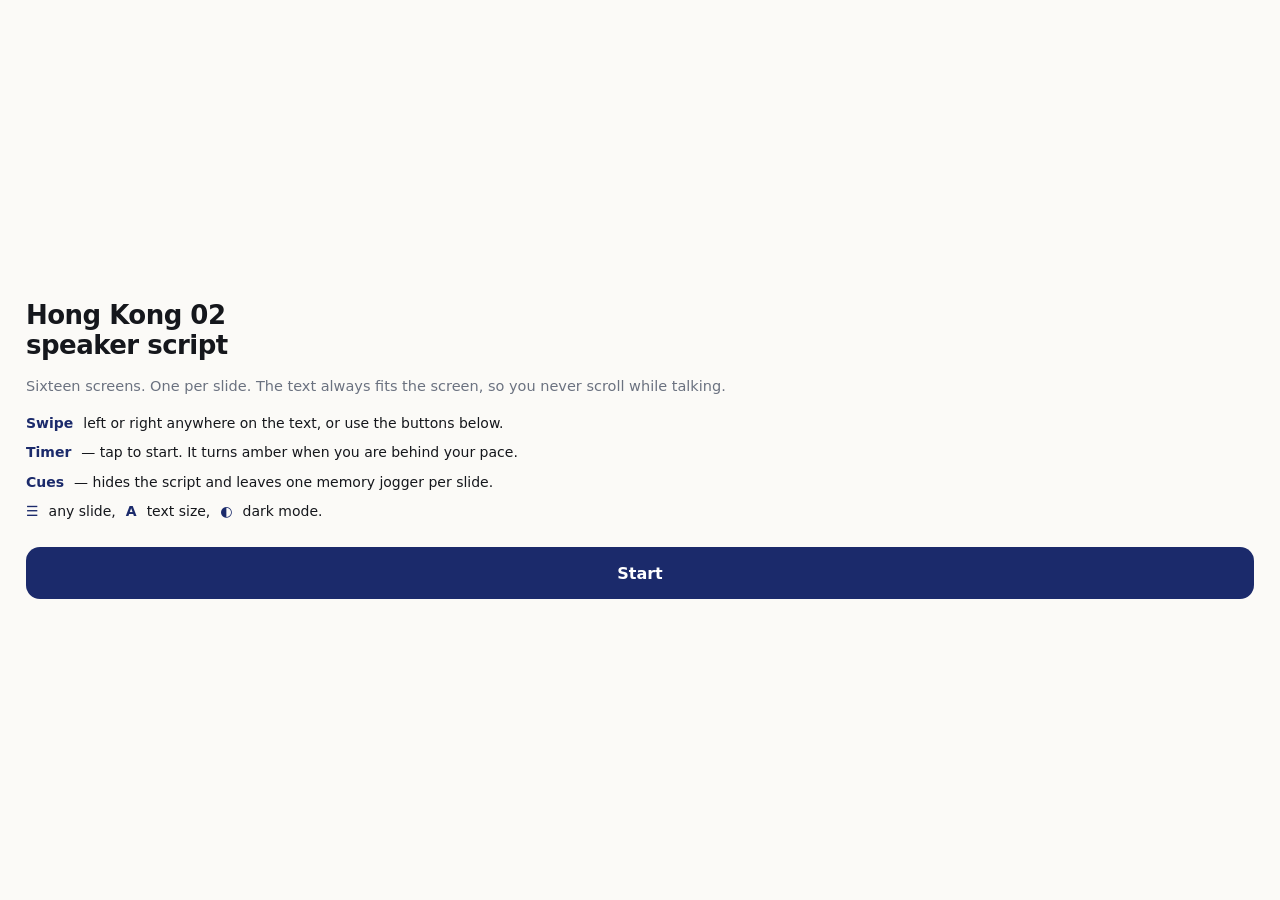
<file: public/speaker.html>
<!doctype html>
<html lang="en" data-theme="auto">
<head>
<meta charset="utf-8">
<meta name="viewport" content="width=device-width, initial-scale=1, viewport-fit=cover">
<meta name="theme-color" content="#1b2a6b">
<meta name="apple-mobile-web-app-capable" content="yes">
<meta name="apple-mobile-web-app-status-bar-style" content="black-translucent">
<meta name="mobile-web-app-capable" content="yes">
<title>HK02 · Speaker Script</title>
<meta name="robots" content="noindex,nofollow">
<style>
  :root{
    --bg:#FBFAF7;
    --fg:#15171C;
    --muted:#6B7280;
    --line:#E4E1D9;
    --card:#FFFFFF;
    --accent:#1B2A6B;
    --p1:#2B4CB8;
    --p2:#B4691E;
    --p3:#A33B2B;
    --dock:#FFFFFF;
    --shadow:0 1px 2px rgba(20,22,28,.06), 0 8px 24px rgba(20,22,28,.06);
    --text:17px;
  }
  [data-theme="dark"]{
    --bg:#0E1116;
    --fg:#E9EAEF;
    --muted:#9096A3;
    --line:#232833;
    --card:#141922;
    --accent:#9DB0FF;
    --p1:#8FA4FF;
    --p2:#E0A45E;
    --p3:#E08A78;
    --dock:#111520;
    --shadow:0 1px 2px rgba(0,0,0,.4), 0 10px 30px rgba(0,0,0,.35);
  }
  *{box-sizing:border-box;-webkit-tap-highlight-color:transparent}
  .script,.cue,.cuescreen{-webkit-touch-callout:none}
  html,body{height:100%}
  body{
    margin:0;
    background:var(--bg);
    color:var(--fg);
    font-family:-apple-system,BlinkMacSystemFont,"SF Pro Text","Segoe UI",system-ui,"PingFang HK","Noto Sans HK",sans-serif;
    overscroll-behavior:none;
    display:flex;
    flex-direction:column;
    height:100vh;
    height:100dvh;
    transition:background .2s ease,color .2s ease;
  }

  /* ---------- top bar ---------- */
  .bar{
    flex:0 0 auto;
    display:flex;
    align-items:center;
    gap:8px;
    padding:calc(env(safe-area-inset-top) + 8px) 12px 8px;
  }
  .spacer{flex:1}
  .icon{
    width:38px;height:38px;border-radius:11px;border:1px solid var(--line);
    background:var(--card);color:var(--fg);font-size:15px;line-height:1;
    display:grid;place-items:center;padding:0;cursor:pointer;
    touch-action:manipulation;
  }
  .icon:active{transform:scale(.96)}
  .count{
    font-variant-numeric:tabular-nums;
    font-size:12.5px;letter-spacing:.06em;color:var(--muted);
    padding:0 2px;
  }
  .count b{color:var(--fg);font-weight:600}
  .tgt{margin-left:9px;padding-left:9px;border-left:1px solid var(--line);
       font-size:11px;letter-spacing:.02em;color:var(--muted)}

  .progress{flex:0 0 auto;height:3px;background:var(--line);margin:0 12px;border-radius:2px;overflow:hidden}
  .progress i{display:block;height:100%;width:0;background:var(--accent);border-radius:2px;transition:width .25s ease}

  /* ---------- slide ---------- */
  main{
    flex:1 1 auto;min-height:0;
    display:flex;flex-direction:column;
    padding:14px 20px 0;
  }
  .kicker{
    display:flex;align-items:center;gap:10px;
    font-size:10.5px;letter-spacing:.13em;text-transform:uppercase;font-weight:700;
    color:var(--part,var(--accent));
    margin-bottom:8px;
  }
  .kicker .dot{width:6px;height:6px;border-radius:50%;background:currentColor;flex:0 0 auto}
  .kicker .pt{flex:1;min-width:0;overflow:hidden;text-overflow:ellipsis;white-space:nowrap}
  .cues-btn{
    flex:0 0 auto;
    font:inherit;letter-spacing:.06em;font-size:9.5px;
    padding:5px 9px;border-radius:99px;cursor:pointer;
    border:1px solid currentColor;background:transparent;color:inherit;
    opacity:.65;
  }
  .cues-btn[aria-pressed="true"]{opacity:1;background:currentColor}
  .cues-btn[aria-pressed="true"] span{color:var(--bg);mix-blend-mode:normal}
  .cues-btn span{display:inline-block}

  h1{
    margin:0 0 10px;
    font-size:23px;line-height:1.18;letter-spacing:-.015em;font-weight:700;
    color:var(--fg);
  }
  .cue{
    margin:0 0 12px;padding:9px 12px;
    border-left:3px solid var(--part,var(--accent));
    background:color-mix(in srgb, var(--part,var(--accent)) 8%, transparent);
    border-radius:0 8px 8px 0;
    font-size:13.5px;line-height:1.4;color:var(--fg);opacity:.9;
  }
  .cue b{font-weight:600;letter-spacing:.1em;font-size:9.5px;text-transform:uppercase;display:block;margin-bottom:3px;color:var(--part,var(--accent))}

  .script{
    flex:1 1 auto;min-height:0;overflow-y:auto;
    font-size:var(--text);
    line-height:1.62;
    letter-spacing:.002em;
    padding-bottom:6px;
    -webkit-overflow-scrolling:touch;
  }
  .script p{margin:0 0 .78em}
  .script p:last-child{margin-bottom:0}
  .script.solo{display:flex;align-items:center}

  /* cue-only mode */
  body.cues .script,
  body.cues .cue{display:none}
  body.cues .cuescreen{
    position:relative;flex:1 1 auto;min-height:0;
    display:flex;flex-direction:column;justify-content:center;gap:16px;
    padding:0 0 40px;
  }
  .cuescreen{display:none}
  .cuescreen .big{
    font-size:clamp(23px,6.6vw,30px);line-height:1.32;font-weight:650;letter-spacing:-.012em;
  }
  .cuescreen .meta{
    font-size:10.5px;color:var(--muted);letter-spacing:.13em;text-transform:uppercase;font-weight:700;
  }
  .cuescreen .meta b{color:var(--part,var(--accent))}
  .cuescreen .tap{
    position:absolute;left:0;bottom:6px;
    font-size:11.5px;color:var(--muted);letter-spacing:.04em;
  }

  /* ---------- dock ---------- */
  .dock{
    flex:0 0 auto;
    display:flex;align-items:center;gap:10px;
    padding:10px 12px calc(env(safe-area-inset-bottom) + 10px);
    border-top:1px solid var(--line);
    background:var(--dock);
  }
  .dock button{
    font:inherit;border:0;cursor:pointer;touch-action:manipulation;
    border-radius:14px;height:52px;display:grid;place-items:center;
  }
  .nav{
    width:52px;flex:0 0 auto;background:transparent;color:var(--fg);
    border:1px solid var(--line) !important;font-size:19px;
  }
  .nav:disabled{opacity:.28}
  .timer{
    flex:1 1 auto;background:transparent;color:var(--fg);
    font-variant-numeric:tabular-nums;font-size:19px;letter-spacing:.02em;
    display:flex;align-items:center;justify-content:center;gap:9px;
  }
  .timer .t{font-weight:600}
  .timer .dotpace{width:7px;height:7px;border-radius:50%;background:var(--line);transition:background .3s}
  .timer.pace-ahead .dotpace{background:#2E9E6B}
  .timer.pace-behind .dotpace{background:#C8871A}
  .next{
    flex:0 0 auto;padding:0 20px;background:var(--accent);color:#fff;
    font-size:15px;font-weight:600;letter-spacing:.01em;
  }
  .next:active{filter:brightness(.94)}

  /* ---------- sheet ---------- */
  .sheet{
    position:fixed;inset:0;z-index:40;
    background:rgba(10,12,16,.62);
    display:flex;align-items:flex-end;
    opacity:0;pointer-events:none;transition:opacity .18s ease;
    -webkit-backdrop-filter:blur(2px);backdrop-filter:blur(2px);
  }
  .sheet.open{opacity:1;pointer-events:auto}
  .panel{
    width:100%;max-height:82vh;max-height:82dvh;
    background:var(--bg);
    border-radius:20px 20px 0 0;
    padding:6px 0 calc(env(safe-area-inset-bottom) + 8px);
    transform:translateY(14px);transition:transform .2s ease;
    box-shadow:0 -8px 40px rgba(0,0,0,.25);
    display:flex;flex-direction:column;
  }
  .sheet.open .panel{transform:none}
  .handle{width:38px;height:4px;border-radius:99px;background:var(--line);margin:8px auto 12px}
  .panel h2{font-size:11px;letter-spacing:.14em;text-transform:uppercase;color:var(--muted);margin:0 20px 10px;font-weight:700}
  .panel h2 span{letter-spacing:.04em;font-weight:600;opacity:.75}
  .panel h2 span::before{content:"·";margin-right:6px}
  .rows{overflow-y:auto;padding:0 10px}
  .row{
    display:flex;gap:12px;align-items:flex-start;
    padding:11px 12px;border-radius:12px;cursor:pointer;
    border:0;background:transparent;width:100%;text-align:left;font:inherit;color:inherit;
  }
  .row:active{background:var(--line)}
  .row .n{
    flex:0 0 26px;font-size:11.5px;font-weight:700;color:var(--muted);
    font-variant-numeric:tabular-nums;padding-top:2px;letter-spacing:.03em;
  }
  .row .txt{min-width:0}
  .row .ttl{display:block;font-size:14px;line-height:1.3;font-weight:600}
  .row .sub{display:block;font-size:11.5px;color:var(--muted);line-height:1.35;margin-top:3px}
  .row[aria-current="true"]{background:color-mix(in srgb, var(--accent) 10%, transparent)}
  .row[aria-current="true"] .n{color:var(--accent)}
  .parthead{
    font-size:10px;letter-spacing:.13em;text-transform:uppercase;font-weight:700;
    padding:14px 12px 6px;color:var(--pc,var(--accent));
  }
  .sheet-foot{
    display:flex;gap:10px;padding:12px 20px 4px;border-top:1px solid var(--line);margin-top:6px;
  }
  .ghost{
    flex:1;height:44px;border-radius:12px;border:1px solid var(--line);
    background:transparent;color:var(--fg);font:inherit;font-size:13px;cursor:pointer;
  }

  /* ---------- toast / intro ---------- */
  .toast{
    position:fixed;left:50%;bottom:calc(env(safe-area-inset-bottom) + 84px);
    transform:translate(-50%,10px);
    background:var(--fg);color:var(--bg);
    padding:9px 15px;border-radius:99px;font-size:12.5px;letter-spacing:.02em;
    opacity:0;pointer-events:none;transition:.2s ease;z-index:60;white-space:nowrap;
  }
  .toast.show{opacity:1;transform:translate(-50%,0)}

  .intro{
    position:fixed;inset:0;z-index:70;background:var(--bg);
    display:flex;flex-direction:column;justify-content:center;
    padding:calc(env(safe-area-inset-top) + 24px) 26px calc(env(safe-area-inset-bottom) + 24px);
    gap:14px;
  }
  .intro[hidden]{display:none}
  .intro h3{margin:0;font-size:26px;letter-spacing:-.02em;line-height:1.15}
  .intro p{margin:0;font-size:14.5px;line-height:1.55;color:var(--muted)}
  .intro ul{margin:2px 0 6px;padding:0;list-style:none;display:flex;flex-direction:column;gap:9px}
  .intro li{font-size:14px;line-height:1.45;display:flex;gap:10px}
  .intro li b{flex:0 0 auto;font-weight:700;color:var(--accent)}
  .intro .go{
    margin-top:6px;height:52px;border-radius:14px;border:0;background:var(--accent);color:#fff;
    font:inherit;font-size:16px;font-weight:600;cursor:pointer;
  }
</style>
</head>
<body>
<noscript>
  <div style="position:fixed;inset:0;z-index:99;background:#FBFAF7;color:#15171C;
              font:16px/1.5 -apple-system,system-ui,sans-serif;padding:40px 28px">
    <h1 style="font-size:22px;margin:0 0 12px">This file needs JavaScript</h1>
    <p style="margin:0 0 12px">You are seeing this because the preview is blocking scripts.
    Open the page in Safari instead of the file preview, or use the hosted link.</p>
    <p style="margin:0;color:#6B7280;font-size:14px">The script text is still readable below.</p>
  </div>
</noscript>

<header class="bar">
  <button class="icon" id="btnList" aria-label="All slides">☰</button>
  <div class="count"><b id="cur">1</b> / <span id="tot">16</span><span class="tgt" id="tgt">0:00</span></div>
  <div class="spacer"></div>
  <button class="icon" id="btnFont" aria-label="Text size">A</button>
  <button class="icon" id="btnTheme" aria-label="Light or dark">◐</button>
</header>

<div class="progress"><i id="bar"></i></div>

<main id="viewport">
  <div class="kicker">
    <span class="dot"></span>
    <span class="pt" id="partName"></span>
    <button class="cues-btn" id="btnCues" aria-pressed="false"><span>Cues</span></button>
  </div>
  <h1 id="title"></h1>
  <p class="cue" id="cue"></p>
  <div class="script" id="script"></div>

  <div class="cuescreen" id="cuescreen">
    <div class="meta" id="cueMeta"></div>
    <div class="big" id="cueBig"></div>
    <div class="tap" id="cueHint">Tap anywhere to advance</div>
  </div>
</main>

<nav class="dock">
  <button class="nav" id="prev" aria-label="Previous slide">◀</button>
  <button class="timer" id="timer" aria-label="Timer: tap to start or pause, long press to reset">
    <span class="dotpace" id="pace"></span><span class="t" id="clock">0:00</span>
  </button>
  <button class="next" id="next">Next ▶</button>
</nav>

<div class="sheet" id="sheet" role="dialog" aria-modal="true" aria-label="All slides">
  <div class="panel">
    <div class="handle"></div>
    <h2>All slides <span id="sheetTotal"></span></h2>
    <div class="rows" id="rows"></div>
    <div class="sheet-foot">
      <button class="ghost" id="btnReset">Reset timer &amp; start over</button>
    </div>
  </div>
</div>

<div class="toast" id="toast"></div>

<div class="intro" id="intro" hidden>
  <h3>Hong Kong 02<br>speaker script</h3>
  <p><span id="introCount">Sixteen</span> screens. One per slide. The text always fits the screen, so you never scroll while talking.</p>
  <ul>
    <li><b>Swipe</b> left or right anywhere on the text, or use the buttons below.</li>
    <li><b>Timer</b> — tap to start. It turns amber when you are behind your pace.</li>
    <li><b>Cues</b> — hides the script and leaves one memory jogger per slide.</li>
    <li><b>☰</b> any slide, <b>A</b> text size, <b>◐</b> dark mode.</li>
  </ul>
  <button class="go" id="btnGo">Start</button>
</div>

<script>
/* ------------------------------------------------------------------ data */
const PARTS = [
  { id: 1, name: "Part 1 · Technical Implementation", color: "var(--p1)" },
  { id: 2, name: "Part 2 · Portal Showcase",          color: "var(--p2)" },
  { id: 3, name: "Part 3 · The Educational Reveal",   color: "var(--p3)" }
];

const SLIDES = [
  {
    n: "10", part: 1, title: "Technical Implementation Overview",
    cue: "Handover from Bowie. One sentence, then move.",
    ps: [`Okay, thank you Bowie and I will take it from here.`]
  },
  {
    n: "11", part: 1, title: "Technical Implementation Overview",
    cue: "Name the four: plan, design, code, launch.",
    ps: [`I am Emidio and I am going to discuss the process and Gen AI tools involved in the making of the fake news website - Hong Kong 02.`,
         `As our team is from a non-technical background, we deploy three Gen AI tools and one platform to assist us with the making of the website. So we used a 4-step cyclical setup: Gemini for the plan, Figma for the design, DeepSeek for the code, and Vercel to get it live and ready.`]
  },
  {
    n: "12", part: 1, title: "Step 1 - Gemini (Product Specialist)",
    cue: "Second pair of eyes → feasibility → PRD.",
    ps: [`We kicked off the development process with Gemini. In our project, Gemini first provided us with a second pair of eyes and functioned as a product specialist.`,
         `It mainly helped us assess the feasibility of the project, our ideas and turn our idea into a comprehensive PRD (product requirement document) note containing the UI, UX, Features and content ideas of our website. The note is later passed to other Gen AI's tools for full development.`]
  },
  {
    n: "13", part: 1, title: "Step 1 - Gemini (Product Specialist)",
    cue: "Point at the prompt, then the PRD. “We can edit it.”",
    ps: [`We have also attached the dialogue between us and Gemini. As you can see, the PRD output by Gemini is adhering with what we intended to create and we get to modify the prd note if needed.`]
  },
  {
    n: "14", part: 1, title: "Step 2 - Figma Make (UI/UX Designer)",
    cue: "PRD in, screens out. Prompt-driven.",
    ps: [`After generating the PRD note, it was passed to Figma Make to generate the initial UI/UX design of the website.`,
         `Figma Make functions as a UI/ UX designer for us and it is a strong starting point for us as it can generate designs based on a string of prompts. We also get to experiment with different draft screens and make changes if needed.`]
  },
  {
    n: "15", part: 1, title: "Step 2 - Figma Make (UI/UX Designer)",
    cue: "HK01 is the reference — familiarity is the lesson.",
    ps: [`Figma Make can also generate the assets required for frontend development.`,
         `As shared in previous sections, the website is for local secondary school students and hence the website is created mimic famous local news website - 香港01 Hong Kong 01 and we named it Hong Kong 02.`,
         `After our group confirmed the UI UX design, the files and UI UX ideas generated by Figma Make was later passed to DeepSeek Harness for full development.`]
  },
  {
    n: "16", part: 1, title: "Step 3 - DeepSeek Harness (Full Stack Developer)",
    cue: "Design → working site. Localhost was our first look.",
    ps: [`Once the design was locked in, we used DeepSeek Harness to turn the Figma prototype into an actual product. The UI UX design and asset files generated by Figma Make were inputted into the Deepseek Harness.`,
         `At this stage, Deepseek Harness functions as a full stack developer to develop the full website based on the provided files. A live demo was also deployed on the local host which enabled us to see it in action.`,
         `The use of deepseek harness is important as it enabled us to see the website in action and reflect if the current design is user friendly and able to achieve our intended learning goals.`]
  },
  {
    n: "17", part: 1, title: "Step 4 - Vercel (Server & Launch)",
    cue: "Code → GitHub → Vercel. A real URL, not slides.",
    ps: [`Last but not least, we pushed the code to GitHub and deployed it on Vercel. We didn't want this to just be boring slides for the students—we wanted it to be an actual website students could open on your phone. Vercel gave us a live, hyper-realistic fake news site ready for the classroom.`]
  },
  {
    n: "18", part: 1, title: "Step 4 - Vercel (Server & Launch)",
    cue: "Repo first. Everything starts here.",
    ps: [`The files created by Deepseek Harness were first uploaded to GitHub as a repository.`]
  },
  {
    n: "19", part: 1, title: "Step 4 - Vercel (Server & Launch)",
    cue: "Push to Vercel = live.",
    ps: [`It was then pushed to Vercel and deployed live, making the website fully operational.`]
  },
  {
    n: "20", part: 1, title: "Step 4 - Vercel (Server & Launch)",
    cue: "Same site on a student's phone; changes redeploy automatically.",
    ps: [`We then had access to the website and were able to check how it will look when on the students' device. As you all may notice, changes maybe made based on curriculum changes.`,
         `We have also connected Deepseek harness with github and vercel, any subsequent changes made in the GitHub repository were instantly pushed to Vercel, ensuring a timely deployment.`]
  },
  {
    n: "21", part: 2, title: "Showcase Part 1 - Science News & Health Scares",
    cue: "Two science cases: health scare, storm cover-up.",
    ps: [`So, how does it look in action? As shared by Zoe, 80.9% of students use the internet on a timely basis and we added fictional articles related to STEAM subjects.`,
         `Let us show you two examples. In our Science section, we've got fictional articles like the 'WhatsApp Dark Mode Retina Damage' hoax and a 'Super Typhoon Omega' cover-up.`]
  },
  {
    n: "22", part: 2, title: "Showcase Part 2 - Technology & Outrage Bait",
    cue: "Two tech cases: fear for money, anger about identity.",
    ps: [`In the Tech section, we put up stories about 'Exploding 5G Earbuds' and 'Instagram Banning HK Slang.' This is pure algorithmic outrage bait.`,
         `These articles are intended to show how scammers prey on health anxiety and storm panics just for clicks.`]
  },
  {
    n: "23", part: 3, title: "Showcase Part 3 - The Warning Message",
    cue: "Warning only at Share — catch them in the act.",
    ps: [`We also added the warning message into the Hong Kong 02 website. The site acts totally normal until you actually hit 'Share.'`,
         `Why? Because we wanted to simulate what happens when you spread fake news in real life. We catch the students in the act to encourage students to stop, think and reflect when sharing news articles in real life.`]
  },
  {
    n: "23", part: 3, title: "The 3-Part Vaccine Structure", sub: "second screen numbered 23",
    cue: "Halt → Hook → Remedies. A vaccine, not a scold.",
    ps: [`We can think of this popup as a digital vaccine. First, The Halt: it literally stops you in your tracks and breaks the illusion.`,
         `Secondly, The Psychological Hook: it doesn't just say 'this is fake.' It tells you exactly why you fell for it, like pointing out how the AI played on your fears.`,
         `And thirdly, The Remedies: it switches from tricking you to teaching you, giving you steps to spot the lies. Overall, this is intended to bring students into a cyclical thinking of whether the news article they come across are legitimate.`]
  },
  {
    n: "24", part: 3, title: "Conclusion to the Showcase",
    cue: "Close: AI makes faking easy; thinking is the defence.",
    ps: [`To wrap it up, by mixing an AI-generated site with this sudden 'gotcha' moment, 'Hong Kong 02' is intended to prove that even though AI makes faking the truth ridiculously easy, our best defense is still just our own critical thinking in today's rapidly developing digitalized world.`]
  }
];

/* ------------------------------------------------------------------ state */
const WPM = 140;
const LS = "hk02.script.v1";
let state = { idx: 0, scale: 1, cues: false, theme: "auto", elapsed: 0, running: false, seen: false };

try { Object.assign(state, JSON.parse(localStorage.getItem(LS) || "{}")); } catch (e) {}
state.running = false;

const $ = (id) => document.getElementById(id);
const el = {
  cur: $("cur"), tot: $("tot"), tgt: $("tgt"), bar: $("bar"), partName: $("partName"), title: $("title"),
  cue: $("cue"), script: $("script"), cuescreen: $("cuescreen"), cueBig: $("cueBig"),
  cueMeta: $("cueMeta"), cueHint: $("cueHint"), clock: $("clock"), pace: $("pace"), timer: $("timer"),
  prev: $("prev"), next: $("next"), sheet: $("sheet"), rows: $("rows"), toast: $("toast"),
  intro: $("intro"), viewport: $("viewport")
};

function words(s) {
  return s.ps.join(" ").trim().split(/\s+/).length;
}
function target(s) {
  return Math.round((words(s) / WPM) * 60);
}
function mmss(sec) {
  sec = Math.max(0, Math.round(sec));
  return Math.floor(sec / 60) + ":" + String(sec % 60).padStart(2, "0");
}
function expected(idx) {
  let t = 0;
  for (let i = 0; i <= idx; i++) t += (words(SLIDES[i]) / WPM) * 60;
  return t;
}

/* ------------------------------------------------------------------ render */
function render() {
  const s = SLIDES[state.idx];
  const part = PARTS[s.part - 1];

  document.documentElement.style.setProperty("--part", part.color);
  el.partName.textContent = part.name;
  el.title.textContent = s.title;
  el.cue.innerHTML = "<b>Say this like</b>" + s.cue;

  el.script.textContent = "";
  s.ps.forEach((p) => {
    const node = document.createElement("p");
    node.textContent = p;
    el.script.appendChild(node);
  });

  el.cueBig.textContent = s.cue;
  el.cueMeta.innerHTML = "<b>Slide " + s.n + "</b> · target " + mmss(target(s)) + " · " + words(s) + " words";
  el.cueHint.textContent = "Tap anywhere to advance";

  document.body.classList.toggle("cues", state.cues);
  $("btnCues").setAttribute("aria-pressed", String(state.cues));

  el.cur.textContent = state.idx + 1;
  el.tot.textContent = SLIDES.length;
  el.tgt.textContent = mmss(target(s));
  el.bar.style.width = ((state.idx + 1) / SLIDES.length) * 100 + "%";
  el.prev.disabled = state.idx === 0;
  el.next.textContent = state.idx === SLIDES.length - 1 ? "Finish" : "Next ▶";

  try { localStorage.setItem(LS, JSON.stringify(state)); } catch (e) {}
  requestAnimationFrame(fit);
  window.scrollTo(0, 0);
}

/* text always fits the screen */
function fit() {
  const box = el.script;
  box.style.fontSize = "";
  let base = 17;
  let lo = 11, hi = 25;
  for (let i = 0; i < 12; i++) {
    const mid = (lo + hi) / 2;
    box.style.fontSize = mid * state.scale + "px";
    if (box.scrollHeight <= box.clientHeight + 1) { base = mid; lo = mid; } else { hi = mid; }
    if (hi - lo < 0.2) break;
  }
  box.style.fontSize = Math.max(11, base) * state.scale + "px";
}

/* ------------------------------------------------------------------ nav */
function go(delta) {
  const next = Math.min(SLIDES.length - 1, Math.max(0, state.idx + delta));
  if (next === state.idx) return;
  state.idx = next;
  render();
  if (navigator.vibrate) navigator.vibrate(6);
}

el.prev.addEventListener("click", () => go(-1));
el.next.addEventListener("click", () => go(1));

document.addEventListener("keydown", (e) => {
  if (e.key === "ArrowRight" || e.key === " " || e.key === "PageDown") { e.preventDefault(); go(1); }
  if (e.key === "ArrowLeft" || e.key === "PageUp") { e.preventDefault(); go(-1); }
  if (e.key === "c") toggleCues();
  if (e.key === "l") toggleSheet();
  if (e.key === "t") toggleTimer();
  if (e.key === "Escape") el.sheet.classList.remove("open");
});

/* swipe */
let tx = 0, ty = 0, tt = 0;
el.viewport.addEventListener("touchstart", (e) => {
  if (e.touches.length !== 1) return;
  tx = e.touches[0].clientX; ty = e.touches[0].clientY; tt = Date.now();
}, { passive: true });

el.viewport.addEventListener("touchend", (e) => {
  const t = e.changedTouches[0];
  const dx = t.clientX - tx, dy = t.clientY - ty;
  if (Date.now() - tt > 900) return;
  if (Math.abs(dx) < 55 || Math.abs(dx) < Math.abs(dy) * 1.3) return;
  go(dx < 0 ? 1 : -1);
}, { passive: true });

/* ------------------------------------------------------------------ cues */
function toggleCues() {
  state.cues = !state.cues;
  document.body.classList.toggle("cues", state.cues);
  $("btnCues").setAttribute("aria-pressed", String(state.cues));
  toast(state.cues ? "Cue mode — script hidden" : "Script visible");
  try { localStorage.setItem(LS, JSON.stringify(state)); } catch (e) {}
  requestAnimationFrame(fit);
}
$("btnCues").addEventListener("click", toggleCues);
$("cuescreen").addEventListener("click", () => { if (state.cues) go(1); });

/* ------------------------------------------------------------------ timer */
let tick = null;
function paintClock() {
  el.clock.textContent = mmss(state.elapsed);
  const exp = expected(state.idx);
  const diff = state.elapsed - exp;
  el.timer.classList.toggle("pace-behind", state.running && diff > 20);
  el.timer.classList.toggle("pace-ahead", state.running && diff < -20);
}
function startTimer() {
  if (state.running) return;
  state.running = true;
  const t0 = Date.now() - state.elapsed * 1000;
  tick = setInterval(() => {
    state.elapsed = (Date.now() - t0) / 1000;
    paintClock();
  }, 250);
  paintClock();
}
function pauseTimer() {
  state.running = false;
  clearInterval(tick); tick = null;
  paintClock();
}
function toggleTimer() { state.running ? pauseTimer() : startTimer(); }

let pressTimer = null, longPressed = false;
el.timer.addEventListener("pointerdown", () => {
  longPressed = false;
  pressTimer = setTimeout(() => {
    longPressed = true;
    state.elapsed = 0; state.running = false; clearInterval(tick); tick = null;
    paintClock(); toast("Timer reset");
    try { localStorage.setItem(LS, JSON.stringify(state)); } catch (e) {}
  }, 700);
});
el.timer.addEventListener("pointerup", () => {
  clearTimeout(pressTimer);
  if (!longPressed) toggleTimer();
});
el.timer.addEventListener("pointercancel", () => clearTimeout(pressTimer));
el.timer.addEventListener("pointerleave", () => clearTimeout(pressTimer));

/* ------------------------------------------------------------------ sheet */
function buildRows() {
  el.rows.innerHTML = "";
  const totalSec = SLIDES.reduce((a, s) => a + target(s), 0);
  document.getElementById("sheetTotal").textContent =
    SLIDES.length + " screens · about " + mmss(totalSec);
  let currentPart = 0;
  SLIDES.forEach((s, i) => {
    if (s.part !== currentPart) {
      currentPart = s.part;
      const p = document.createElement("div");
      p.className = "parthead";
      p.style.setProperty("--pc", PARTS[s.part - 1].color);
      p.textContent = PARTS[s.part - 1].name;
      el.rows.appendChild(p);
    }
    const b = document.createElement("button");
    b.className = "row";
    b.setAttribute("aria-current", String(i === state.idx));
    b.innerHTML = `<span class="n">${s.n}</span><span class="txt"><span class="ttl"></span><span class="sub"></span></span>`;
    b.querySelector(".ttl").textContent = s.title;
    b.querySelector(".sub").textContent = s.cue;
    b.addEventListener("click", () => { state.idx = i; render(); el.sheet.classList.remove("open"); });
    el.rows.appendChild(b);
  });
}
function toggleSheet() {
  const open = el.sheet.classList.toggle("open");
  if (open) buildRows();
}
$("btnList").addEventListener("click", toggleSheet);
el.sheet.addEventListener("click", (e) => { if (e.target === el.sheet) el.sheet.classList.remove("open"); });

$("btnReset").addEventListener("click", () => {
  state.idx = 0; state.elapsed = 0; pauseTimer(); render(); paintClock();
  el.sheet.classList.remove("open"); toast("Back to slide 10");
});

/* ------------------------------------------------------------------ font / theme */
const SCALES = [0.9, 1, 1.12, 1.25];
$("btnFont").addEventListener("click", () => {
  const i = SCALES.indexOf(state.scale);
  state.scale = SCALES[(i + 1) % SCALES.length];
  toast("Text " + Math.round(state.scale * 100) + "%");
  try { localStorage.setItem(LS, JSON.stringify(state)); } catch (e) {}
  requestAnimationFrame(fit);
});

function applyTheme() {
  const dark = state.theme === "dark" ||
    (state.theme === "auto" && window.matchMedia("(prefers-color-scheme: dark)").matches);
  document.documentElement.setAttribute("data-theme", dark ? "dark" : "light");
  document.querySelector('meta[name="theme-color"]').setAttribute("content", dark ? "#0E1116" : "#1B2A6B");
}
$("btnTheme").addEventListener("click", () => {
  const dark = document.documentElement.getAttribute("data-theme") === "dark";
  state.theme = dark ? "light" : "dark";
  applyTheme();
  toast(dark ? "Light" : "Dark");
  try { localStorage.setItem(LS, JSON.stringify(state)); } catch (e) {}
});
window.matchMedia("(prefers-color-scheme: dark)").addEventListener("change", () => {
  if (state.theme === "auto") applyTheme();
});

/* ------------------------------------------------------------------ misc */
let toastTimer;
function toast(msg) {
  el.toast.textContent = msg;
  el.toast.classList.add("show");
  clearTimeout(toastTimer);
  toastTimer = setTimeout(() => el.toast.classList.remove("show"), 1400);
}

/* keep the screen awake while presenting */
let wakeLock = null;
async function keepAwake() {
  try {
    if ("wakeLock" in navigator && !wakeLock) {
      wakeLock = await navigator.wakeLock.request("screen");
      wakeLock.addEventListener("release", () => { wakeLock = null; });
    }
  } catch (e) {}
}
document.addEventListener("visibilitychange", () => {
  if (document.visibilityState === "visible") keepAwake();
});

/* first run */
$("btnGo").addEventListener("click", () => {
  el.intro.hidden = true;
  keepAwake();
  try { localStorage.setItem(LS, JSON.stringify(state)); } catch (e) {}
  render();
});

window.addEventListener("resize", () => requestAnimationFrame(fit));
window.addEventListener("orientationchange", () => setTimeout(() => requestAnimationFrame(fit), 250));

/* ------------------------------------------------------------------ boot */
applyTheme();

const hash = decodeURIComponent(location.hash.replace("#", "")).trim();
if (hash) {
  const bits = hash.split(/[,\s]+/).filter(Boolean);
  bits.forEach((bit) => {
    if (/^\d+$/.test(bit)) {
      const i = SLIDES.findIndex((s) => s.n === bit || String(SLIDES.indexOf(s) + 1) === bit);
      if (i >= 0) state.idx = i;
      el.intro.hidden = true;
    }
    if (bit === "cues") state.cues = true;
    if (bit === "light") { state.theme = "light"; applyTheme(); }
    if (bit === "dark") { state.theme = "dark"; applyTheme(); }
    if (bit === "sheet") setTimeout(toggleSheet, 300);
  });
}

if (!localStorage.getItem(LS) && !hash) el.intro.hidden = false;
document.getElementById("introCount").textContent =
  ["Zero","One","Two","Three","Four","Five","Six","Seven","Eight","Nine","Ten","Eleven","Twelve",
   "Thirteen","Fourteen","Fifteen","Sixteen","Seventeen","Eighteen","Nineteen","Twenty"][SLIDES.length] || SLIDES.length;
if (state.idx >= SLIDES.length) state.idx = 0;
render();
paintClock();
</script>
</body>
</html>
</file>
